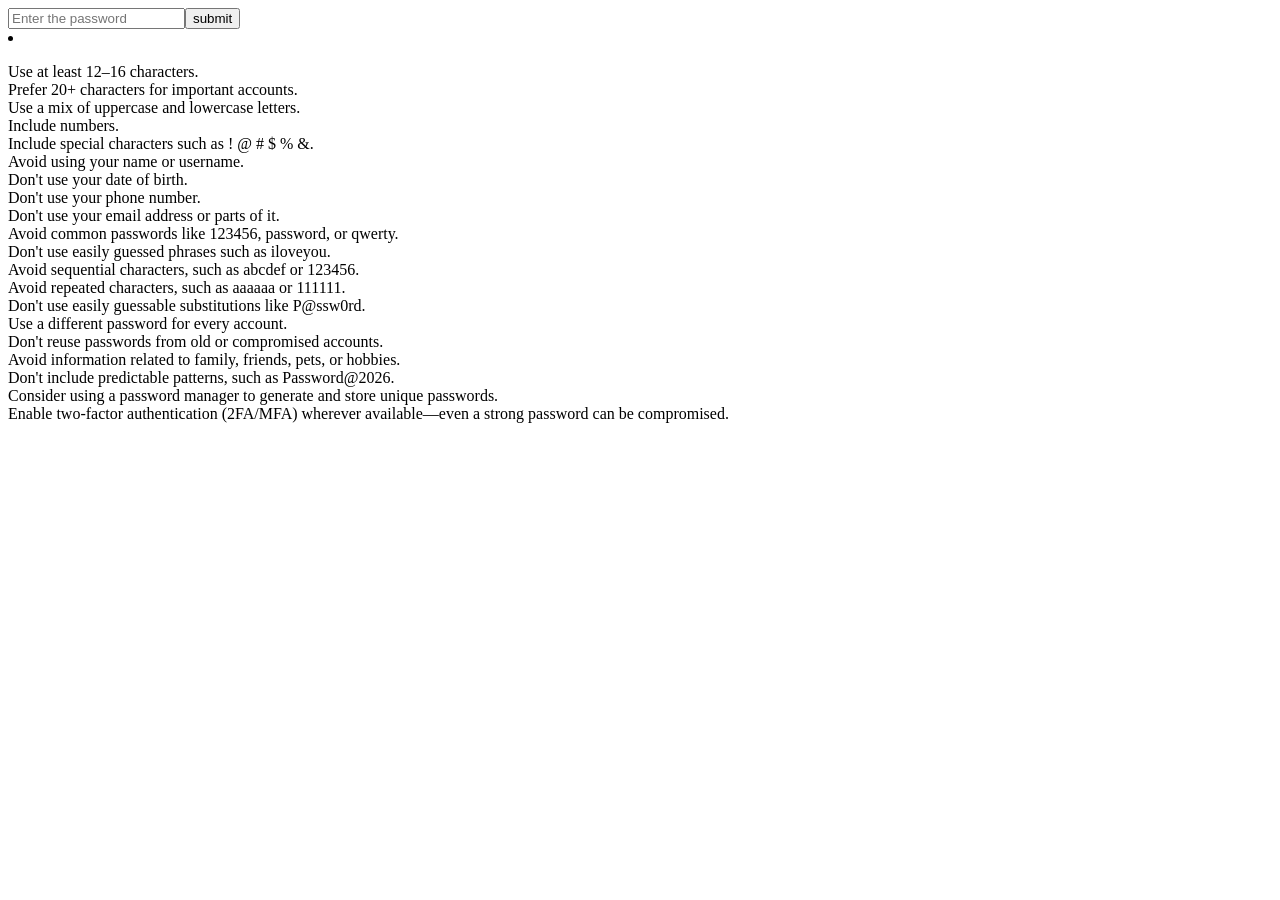
<file: index.html>
<!DOCTYPE html>
<html lang="en">
<head>
    <meta charset="UTF-8">
    <meta name="viewport" content="width=device-width, initial-scale=1.0">
    <title>The Password Thing</title>
    <link rel="style.css" href="style.css">
</head>
<body>
    <input placeholder="Enter the password"><button>submit</button></input>
    <li>
        <p>
            Use at least 12–16 characters.<br>
            Prefer 20+ characters for important accounts.<br>
            Use a mix of uppercase and lowercase letters.<br>
            Include numbers.<br>
            Include special characters such as ! @ # $ % &.<br>
            Avoid using your name or username.<br>
            Don't use your date of birth.<br>
            Don't use your phone number.<br>
            Don't use your email address or parts of it.<br>
            Avoid common passwords like 123456, password, or qwerty.<br>
            Don't use easily guessed phrases such as iloveyou.<br>
            Avoid sequential characters, such as abcdef or 123456.<br>
            Avoid repeated characters, such as aaaaaa or 111111.<br>
            Don't use easily guessable substitutions like P@ssw0rd.<br>
            Use a different password for every account.<br>
            Don't reuse passwords from old or compromised accounts.<br>
            Avoid information related to family, friends, pets, or hobbies.<br>
            Don't include predictable patterns, such as Password@2026.<br>
            Consider using a password manager to generate and store unique passwords.<br>
            Enable two-factor authentication (2FA/MFA) wherever available—even a strong password can be compromised.</p>
    </li>




    <script src="script.js"></script>
</body>
</html>
</file>
<file: style.css>
.*{
 
};
</file>
